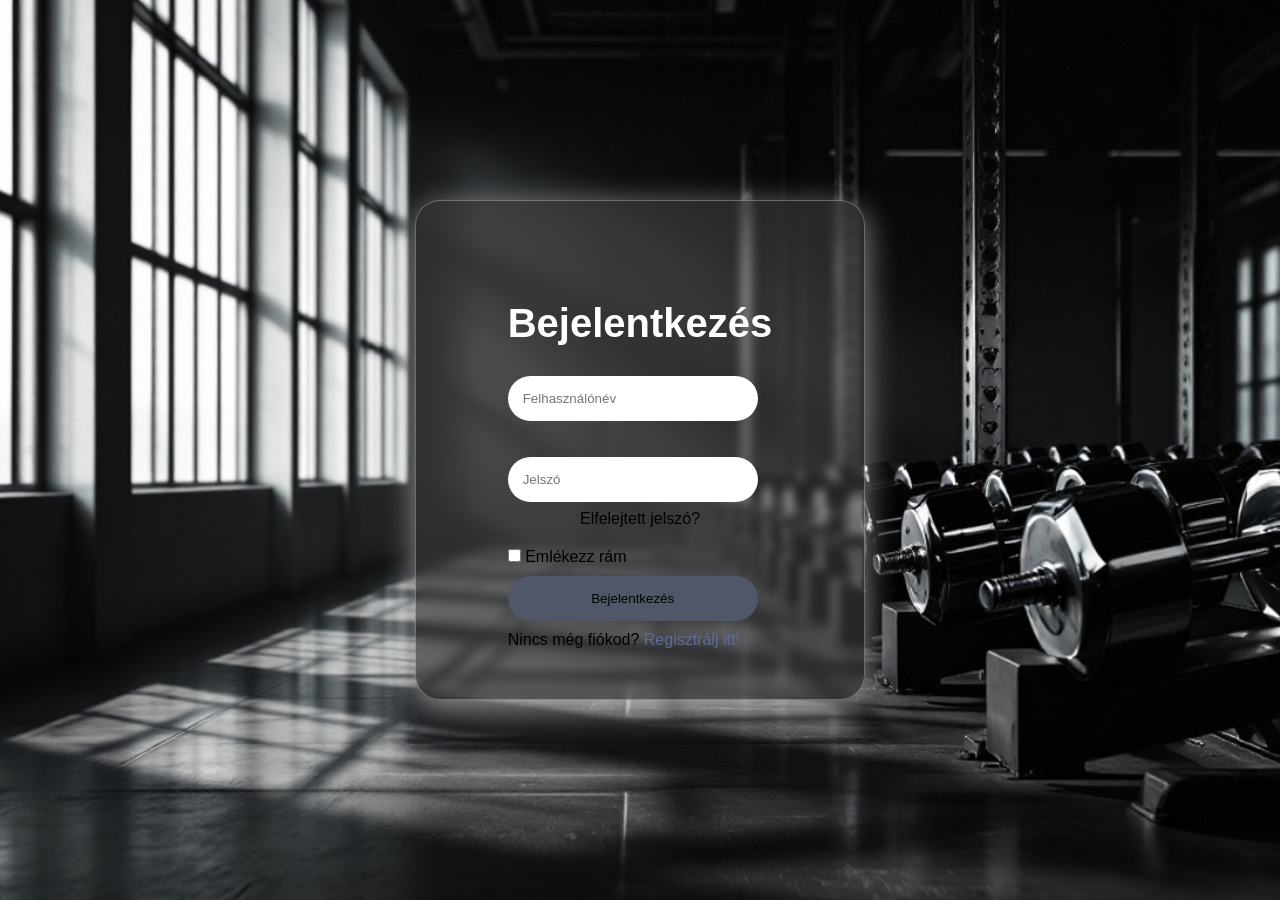
<file: index.html>
<!DOCTYPE html>
<html lang="en">
<head>
    <meta charset="UTF-8">
    <meta name="viewport" content="width=device-width, initial-scale=1.0">
    <link rel="stylesheet" href="style.css">
    <link rel="stylesheet" href="Register.html">
    <title>Document</title>
</head>
<body>
    
    <div class="container">
        <form action="login.php" method="post">
            <h1>Bejelentkezés</h1>
            <div class="input-container">
                <input class="input-field" type="text" id="username" placeholder="Felhasználónév" required ><br><br>

            
                <input class="input-field" type="password" id="password" placeholder="Jelszó" required>
                <a class="forgot-password" href="#">Elfelejtett jelszó?</a>
            </div>

            <div class="checkbox-container">
                <input class="checkbox-field" type="checkbox" id="remember-me">
                <label for="remember-me">Emlékezz rám</label>

                
            </div>

            

            <div class="Login-container">
                <input class="submit-field" type="submit" value="Bejelentkezés">

                
            </div>
            <label>Nincs még fiókod?<a class="register" href="Register.html"> Regisztrálj itt!</a></label>
            
        </form>
        
        <div>

    </div>
</body>
</html>
</file>
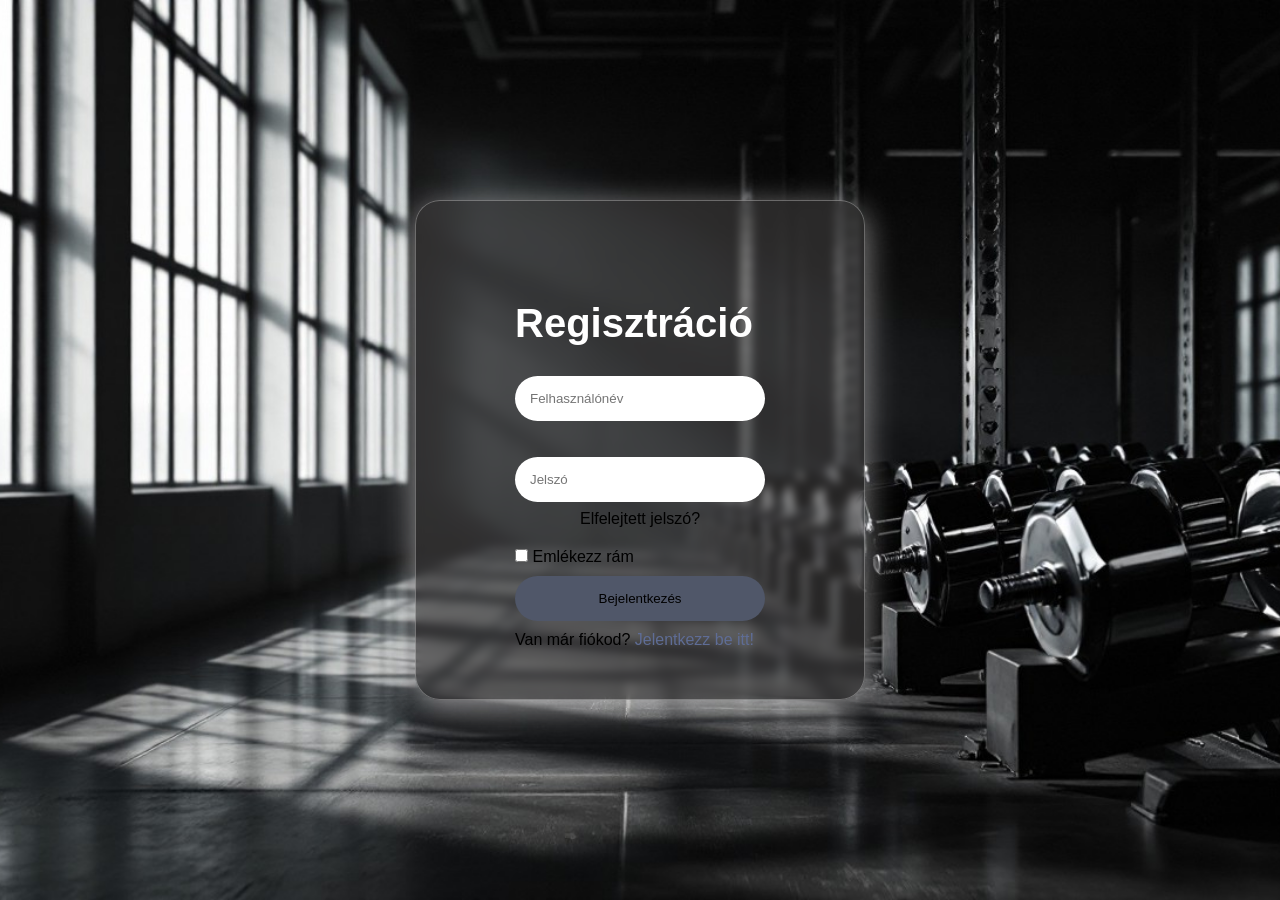
<file: Register.html>
<!DOCTYPE html>
<html lang="en">
<head>
    <meta charset="UTF-8">
    <meta name="viewport" content="width=device-width, initial-scale=1.0">
    <link rel="stylesheet" href="style.css">
    <link rel="stylesheet" href="index.html">
    <title>Document</title>
</head>
<body>
    
    <div class="container">
        <form action="login.php" method="post">
            <h1>Regisztráció</h1>
            <div class="input-container">
                <input class="input-field" type="text" id="username" placeholder="Felhasználónév" required ><br><br>

            
                <input class="input-field" type="password" id="password" placeholder="Jelszó" required>
                <a class="forgot-password" href="#">Elfelejtett jelszó?</a>
            </div>

            <div class="checkbox-container">
                <input class="checkbox-field" type="checkbox" id="remember-me">
                <label for="remember-me">Emlékezz rám</label>

                
            </div>

            

            <div class="Login-container">
                <input class="submit-field" type="submit" value="Bejelentkezés">

                
            </div>
            <label>Van már fiókod?<a class="register" href="index.html"> Jelentkezz be itt!</a></label>
            
        </form>
        
        <div>

    </div>
</body>
</html>
</file>
<file: style.css>
*{
    margin: 0;
    padding: 0;
    box-sizing: border-box;
    font-family: 'Poppins', sans-serif;
}

body{
    display: flex;
    justify-content: center;
    align-items: center;
    min-height: 100vh;
    background-image: url('kep2.jpg');
    background-size: cover;
    background-position: center;
    
}

.container{
    background-color: rgba(75, 73, 73, 0.5);
    backdrop-filter: blur(5px);
    border: 1px solid rgba(255, 255, 255, 0.3);
    box-shadow: 0 8px 32px 0 rgba(238, 237, 237, 0.6);
    display: flex;
    flex-direction: column;
    align-items: center;
    justify-content: center;
    height: 500px;
    width: 450px;
    border-radius: 25px;

}

.container h1{
    font-size: 2.5rem;
    color: #fff;
    margin-bottom: 30px;
    margin-top: 50px;
}

.container .input-field{
    height: 45px;
    width: 250px;
    border: none;
    border-radius: 25px;
    
    text-align: left;
    padding-left: 15px;
    display: flex;
    
    
}




.container .input-field:hover{
    outline: none;
    background-color: #a09e9e;
    cursor: pointer;
}

.container .input-field:focus{
    outline: none;
    background-color: #a09e9e;
    
}


.submit-field{
    height: 45px;
    width: 250px;
    margin-bottom: 10px;
    margin-top: 10px;
    border: none;
    border-radius: 25px;
    
    text-align: center;
    background-color: #505769;
}

.submit-field:hover{
    outline: none;
    background-color: #293e50;
    cursor: pointer;
    
}

.forgot-password{
    display: block;
    color: #000000;
    text-decoration: none;
    text-align: center;
    margin-top: 8px;
    margin-bottom: 20px;

}

.forgot-password:hover{
    color: #ff0000;
    
    cursor: pointer;
}


.register{
    color: #5f6d96;
    text-decoration: none;
    
}

.register:hover{
    color: #030155;
    cursor: pointer;
}
</file>
